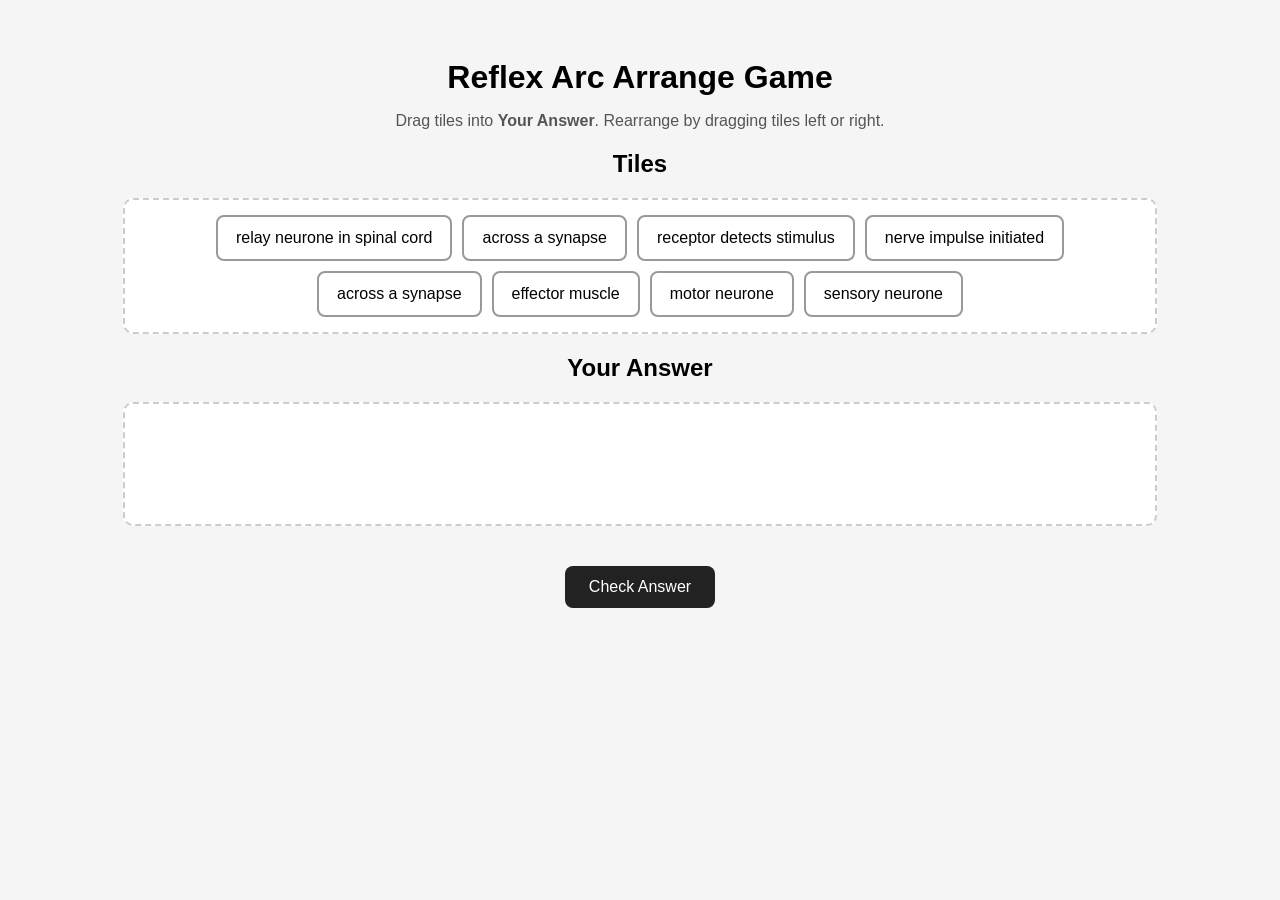
<file: index.html>
<!DOCTYPE html>
<html lang="en">
<head>
<meta charset="UTF-8">
<meta name="viewport" content="width=device-width, initial-scale=1.0">
<title>Reflex Arc Tile Game</title>

<style>
body {
    font-family: Arial, sans-serif;
    background: #f5f5f5;
    text-align: center;
    padding: 30px;
}

h1 {
    margin-bottom: 10px;
}

.instructions {
    margin-bottom: 20px;
    color: #555;
}

#tileContainer, #dropZone {
    display: flex;
    flex-wrap: wrap;
    gap: 10px;
    justify-content: center;
    margin: 20px auto;
    max-width: 1000px;
    min-height: 90px;
    padding: 15px;
    border: 2px dashed #ccc;
    border-radius: 10px;
    background: white;
}

.tile {
    padding: 12px 18px;
    background: white;
    border: 2px solid #999;
    border-radius: 8px;
    cursor: grab;
    user-select: none;
    transition: 0.2s;
}

.tile:hover {
    border-color: red;
}

.tile.dragging {
    opacity: 0.4;
}

.placeholder {
    width: 140px;
    height: 45px;
    border: 2px dashed #bbb;
    border-radius: 8px;
}

button {
    margin-top: 20px;
    padding: 12px 24px;
    border: none;
    background: #222;
    color: white;
    border-radius: 8px;
    cursor: pointer;
    font-size: 16px;
}

button:hover {
    background: #444;
}

#result {
    margin-top: 20px;
    font-size: 22px;
    font-weight: bold;
}
</style>
</head>
<body>

<h1>Reflex Arc Arrange Game</h1>
<p class="instructions">Drag tiles into <b>Your Answer</b>. Rearrange by dragging tiles left or right.</p>

<h2>Tiles</h2>
<div id="tileContainer"></div>

<h2>Your Answer</h2>
<div id="dropZone"></div>

<button onclick="checkAnswer()">Check Answer</button>

<div id="result"></div>

<script>
const correctOrder = [
    "receptor detects stimulus",
    "nerve impulse initiated",
    "sensory neurone",
    "across a synapse",
    "relay neurone in spinal cord",
    "across a synapse",
    "motor neurone",
    "effector muscle"
];

let shuffled = [...correctOrder].sort(() => Math.random() - 0.5);

const tileContainer = document.getElementById("tileContainer");
const dropZone = document.getElementById("dropZone");

function createTile(text, id) {
    const tile = document.createElement("div");
    tile.className = "tile";
    tile.draggable = true;
    tile.textContent = text;
    tile.dataset.id = id;

    tile.addEventListener("dragstart", () => {
        tile.classList.add("dragging");
    });

    tile.addEventListener("dragend", () => {
        tile.classList.remove("dragging");
    });

    return tile;
}

function loadTiles() {
    shuffled.forEach((text, index) => {
        tileContainer.appendChild(createTile(text, index));
    });
}

function getDragAfterElement(container, x) {
    const draggableElements = [...container.querySelectorAll(".tile:not(.dragging)")];

    return draggableElements.reduce((closest, child) => {
        const box = child.getBoundingClientRect();
        const offset = x - box.left - box.width / 2;

        if (offset < 0 && offset > closest.offset) {
            return { offset: offset, element: child };
        } else {
            return closest;
        }
    }, { offset: Number.NEGATIVE_INFINITY }).element;
}

function enableSortable(container) {
    container.addEventListener("dragover", e => {
        e.preventDefault();
        const dragging = document.querySelector(".dragging");
        const afterElement = getDragAfterElement(container, e.clientX);

        if (afterElement == null) {
            container.appendChild(dragging);
        } else {
            container.insertBefore(dragging, afterElement);
        }
    });
}

enableSortable(tileContainer);
enableSortable(dropZone);

function checkAnswer() {
    const tiles = [...dropZone.children];
    const answer = tiles.map(tile => tile.textContent);

    let correct = true;

    if (answer.length !== correctOrder.length) {
        correct = false;
    } else {
        for (let i = 0; i < correctOrder.length; i++) {
            if (answer[i] !== correctOrder[i]) {
                correct = false;
                break;
            }
        }
    }

    document.getElementById("result").textContent =
        correct ? "✅ Correct!" : "❌ Try Again!";
}

loadTiles();
</script>

</body>
</html>
</file>
